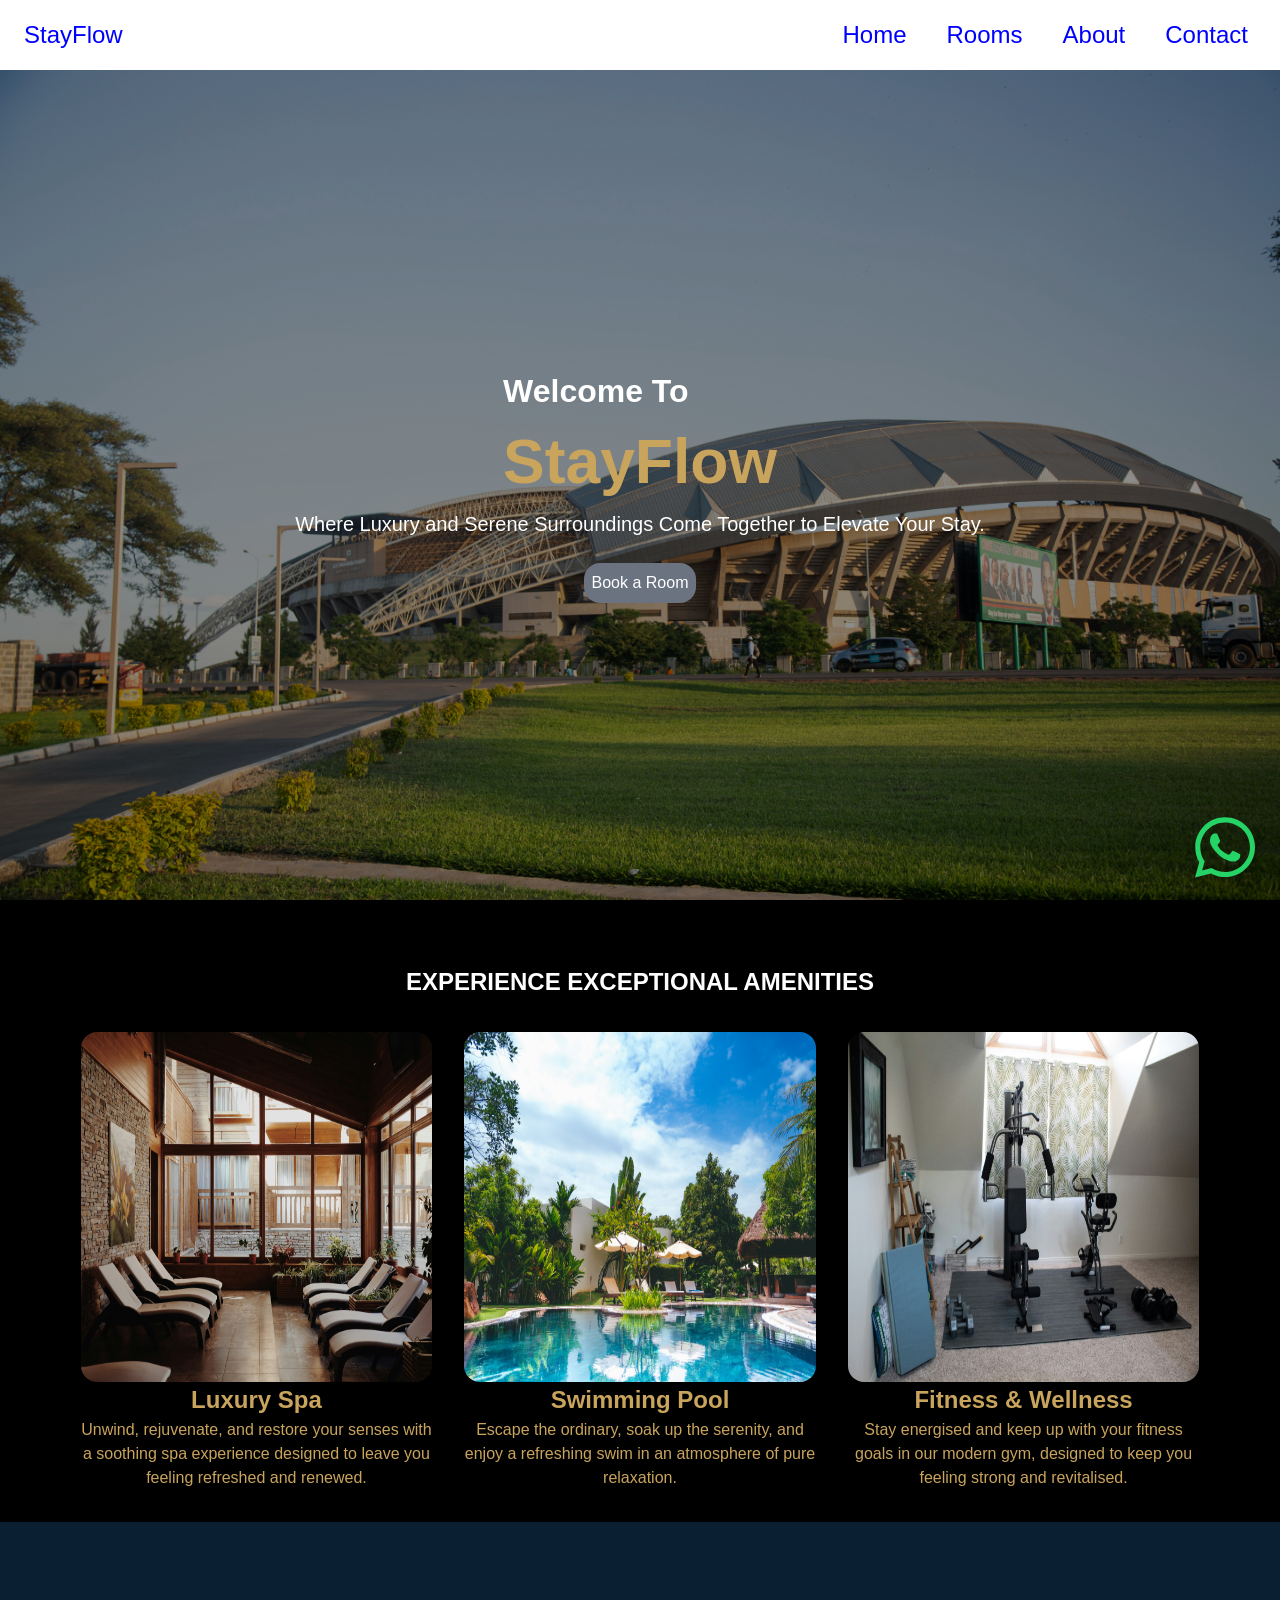
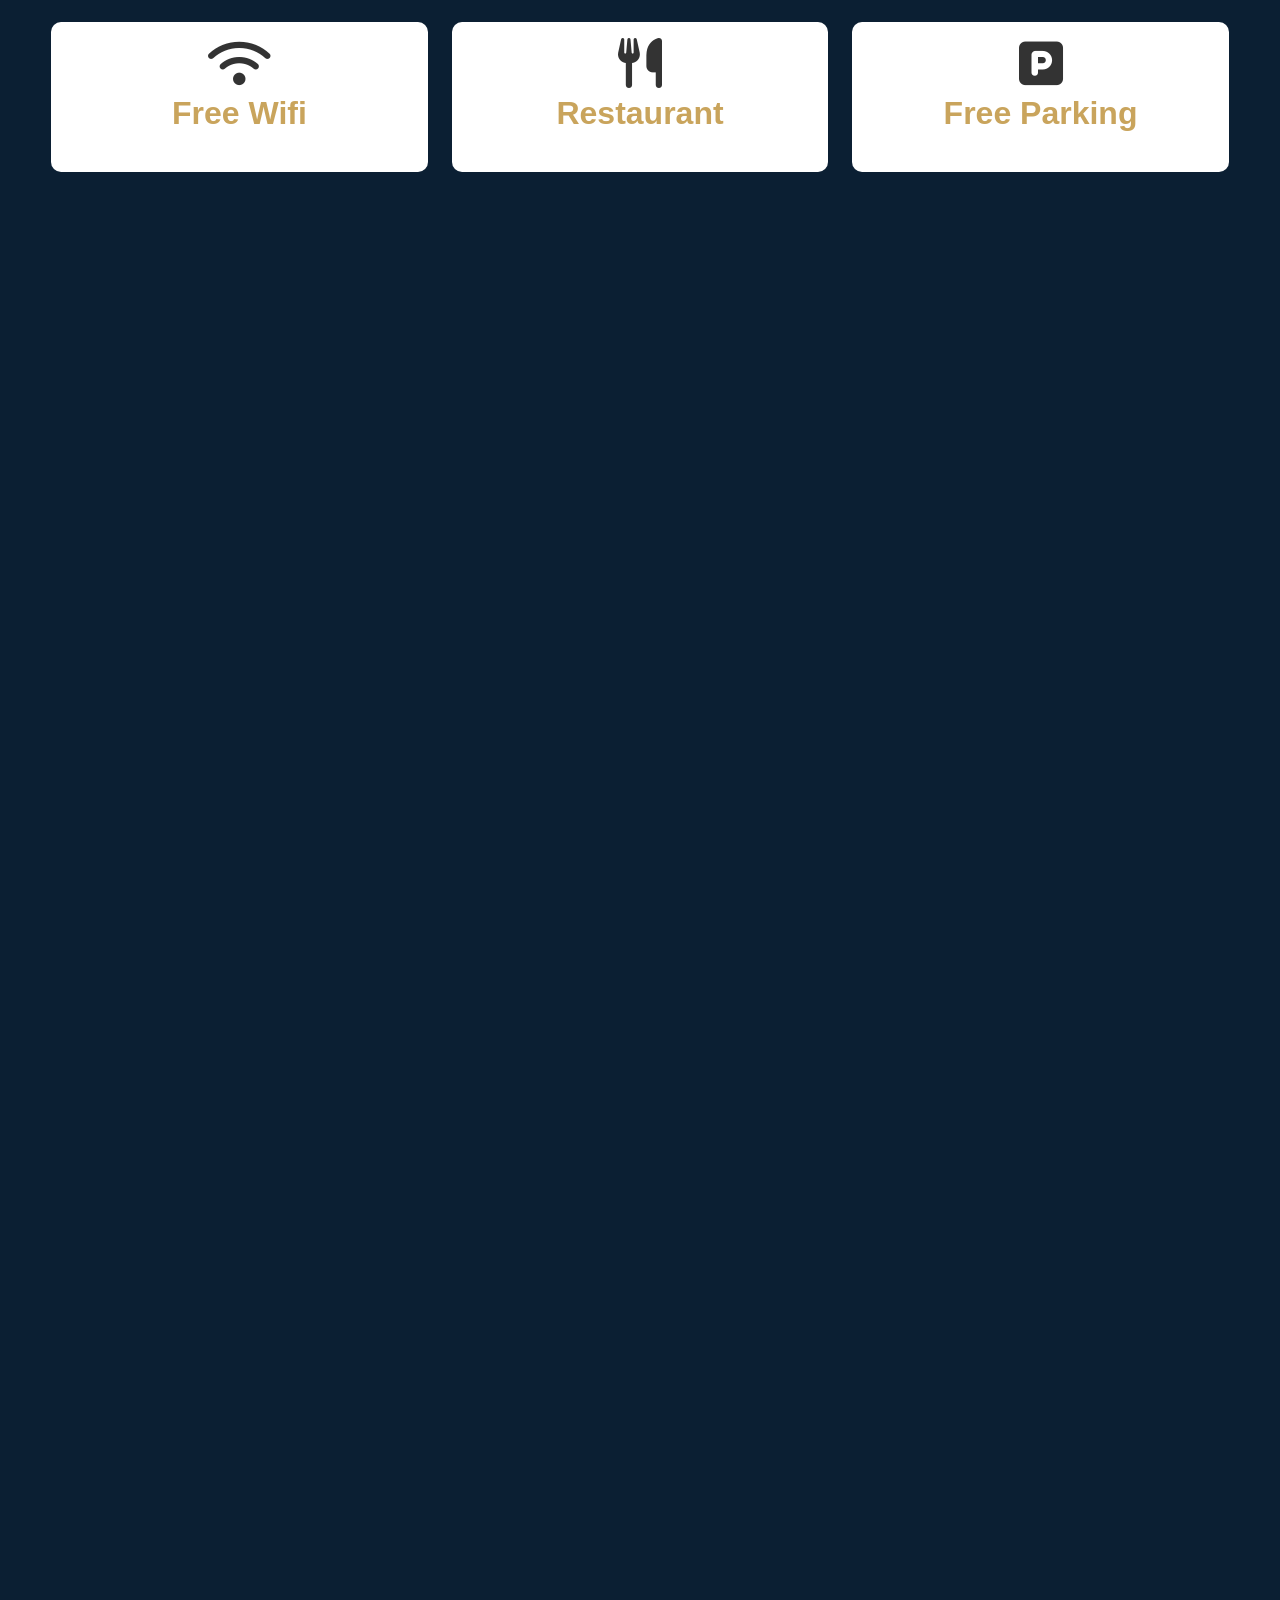
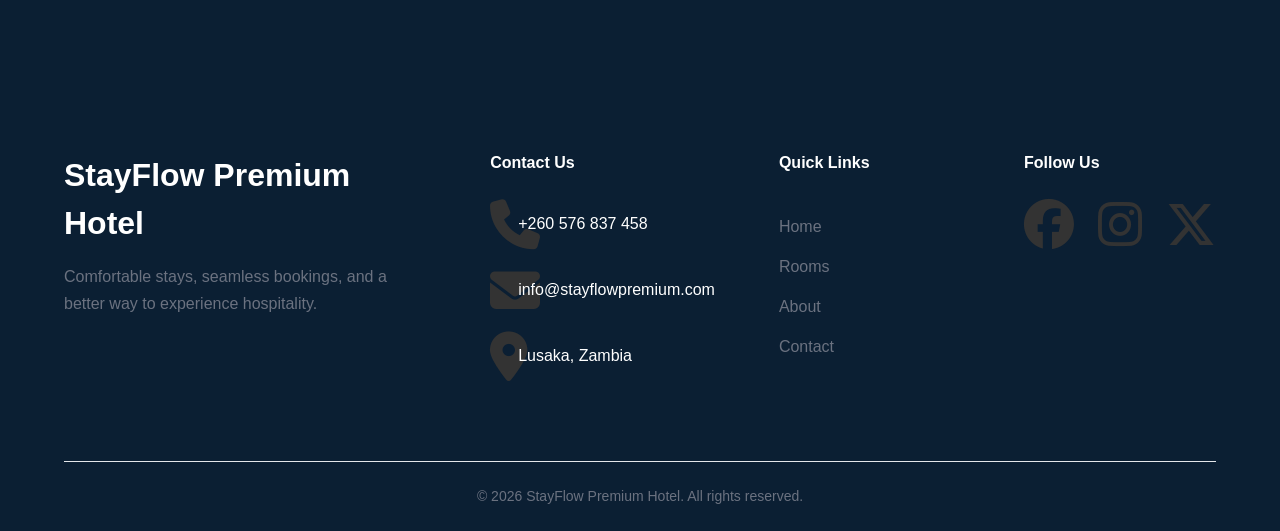
<file: frontend/index.html>
<!DOCTYPE html>
<html lang="en">
<head>
    <meta charset="UTF-8">
    <meta name="viewport" content="width=device-width, initial-scale=1.0">
    <link
    rel="stylesheet"
    href="https://cdnjs.cloudflare.com/ajax/libs/font-awesome/6.7.2/css/all.min.css">
    <link rel="stylesheet" href="css/style.css">
    <title>StayFlow</title>
</head>
<body>
    
    <header id="header">

        
    </header>

    <main>

        <section class="hero">

            <h1>Welcome To <br><span class="heading">StayFlow</span></h1>
            <p>Where Luxury and Serene Surroundings Come Together to Elevate Your Stay.</p>

            <a href="rooms.html" class="book-btn">Book a Room</a>
        
        </section>

    
<section class="sub-section fade-up">

    <h1>EXPERIENCE EXCEPTIONAL AMENITIES</h1>

    <div class="card-box container">

        <div class="box">

            <img src="assets/spa.jpg" alt="Relaxing spa experience">

            <h2>Luxury Spa</h2>
            <p>Unwind, rejuvenate, and restore your senses with a soothing spa experience designed to leave you feeling refreshed and renewed.</p>

        </div>

        <div class="box">

            <img src="assets/stayflowpool.jpg" alt="Refreshing swimming pool">

            <h2>Swimming Pool</h2>
            <p>Escape the ordinary, soak up the serenity, and enjoy a refreshing swim in an atmosphere of pure relaxation.</p>

        </div>

        <div class="box">

            <img src="assets/rooms/gymEquip.jpg" alt="Modern fitness gym">

            <h2>Fitness & Wellness</h2>
            <p>Stay energised and keep up with your fitness goals in our modern gym, designed to keep you feeling strong and revitalised.</p>

        </div>

    </div>

</section>

<section class="gallery-section container">

    <div class="gallery-container">

        <div class="gallery-card fade-up">
            <i class="fa-solid fa-wifi"></i>
            <h3>Free Wifi</h3>
        </div>

        <div class="gallery-card fade-up">
            <i class="fa-solid fa-utensils"></i>
            <h3>Restaurant</h3>
        </div>

        <div class="gallery-card fade-up">
            <i class="fa-solid fa-square-parking"></i>
            <h3>Free Parking</h3>
        </div>

        <div class="gallery-card fade-up">
            <i class="fa-solid fa-shield-halved"></i>
            <h3>Security</h3>
        </div>

        <div class="gallery-card fade-up">
            <i class="fa-solid fa-snowflake"></i>
            <h3>Air Conditioning</h3>
        </div>

        <div class="gallery-card fade-up">
            <i class="fa-solid fa-bell-concierge"></i>
            <h3>Room Service</h3>
        </div>

    </div>

</section>

<section class="location fade-up">

    <h2>Find Us</h2>
    <p>Visit Us at Our Lodge in Lusaka</p>


<iframe
  src="https://www.google.com/maps/embed?pb=!1m16!1m12!1m3!1d15386.044171517136!2d28.28774264475815!3d-15.402944951666878!2m3!1f0!2f0!3f0!3m2!1i1024!2i768!4f13.1!2m1!1sA%20hotel%20in%20Lusaka%2C%20Zambia!5e0!3m2!1sen!2szm!4v1792128651692!5m2!1sen!2szm"
  width="100%"
  height="450"
  style="border: 0;"
  allowfullscreen
  loading="lazy"
  referrerpolicy="strict-origin-when-cross-origin"
  title="Map showing a hotel in Lusaka, Zambia">
</iframe>

</section>

<section class="gallery container">

    <div class="gallery-header fade-up">

        <h1>GALLERY</h1>
        <p>Step Inside Our World Of Refined Comfort and Elegance</p>

    </div>

    <div class="img-wrapper fade-up">

        <img src="assets/night.jpg" alt="image of stadium with blue sky">
        <img src="assets/coolRoom.jpg" alt="staflow living room image">
        <img src="assets/tv.jpg" alt="image of tv with pictures on the screen">

        <img src="assets/sink.jpg" alt="staflow bathroom sink image">
        <img src="assets/livingRoom.jpg" alt="stayflow hotel room with a bed">
        <img src="assets/niceRoom.jpg" alt="stayflow bed room image">

    </div>

</section>

<a
    class="whatsapp-button"
    href="https://wa.me/260775544529?text=hello%20stayflow%2C%20i%20would%20like%20to%20make%20an%20enquiry."
    target="_blank"
    rel="noopener noreferrer"
>
    <img src="assets/whatsapp.svg" alt="WhatsApp logo">
</a>


    </main>

    <footer id="footer">
        

    </footer>



    <script type="module" src="js/app.js"></script>
</body>
</html>
</file>
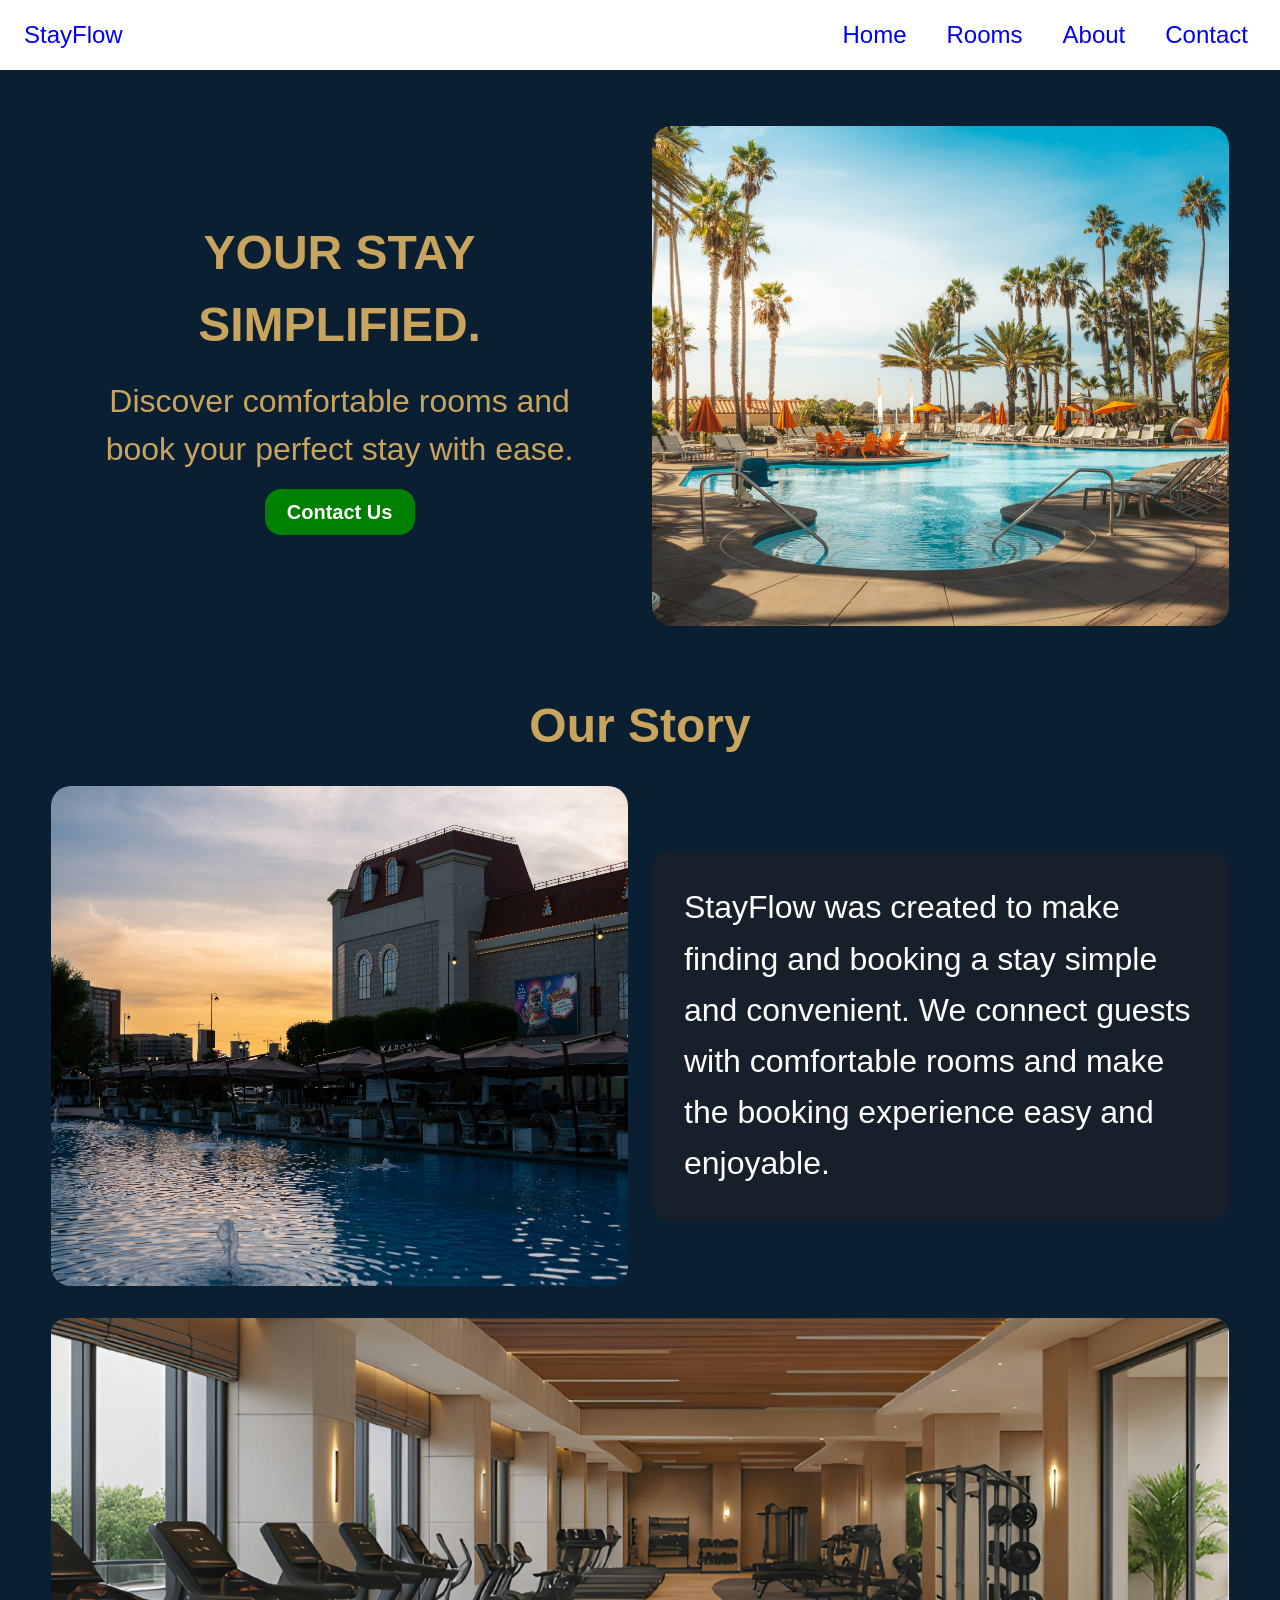
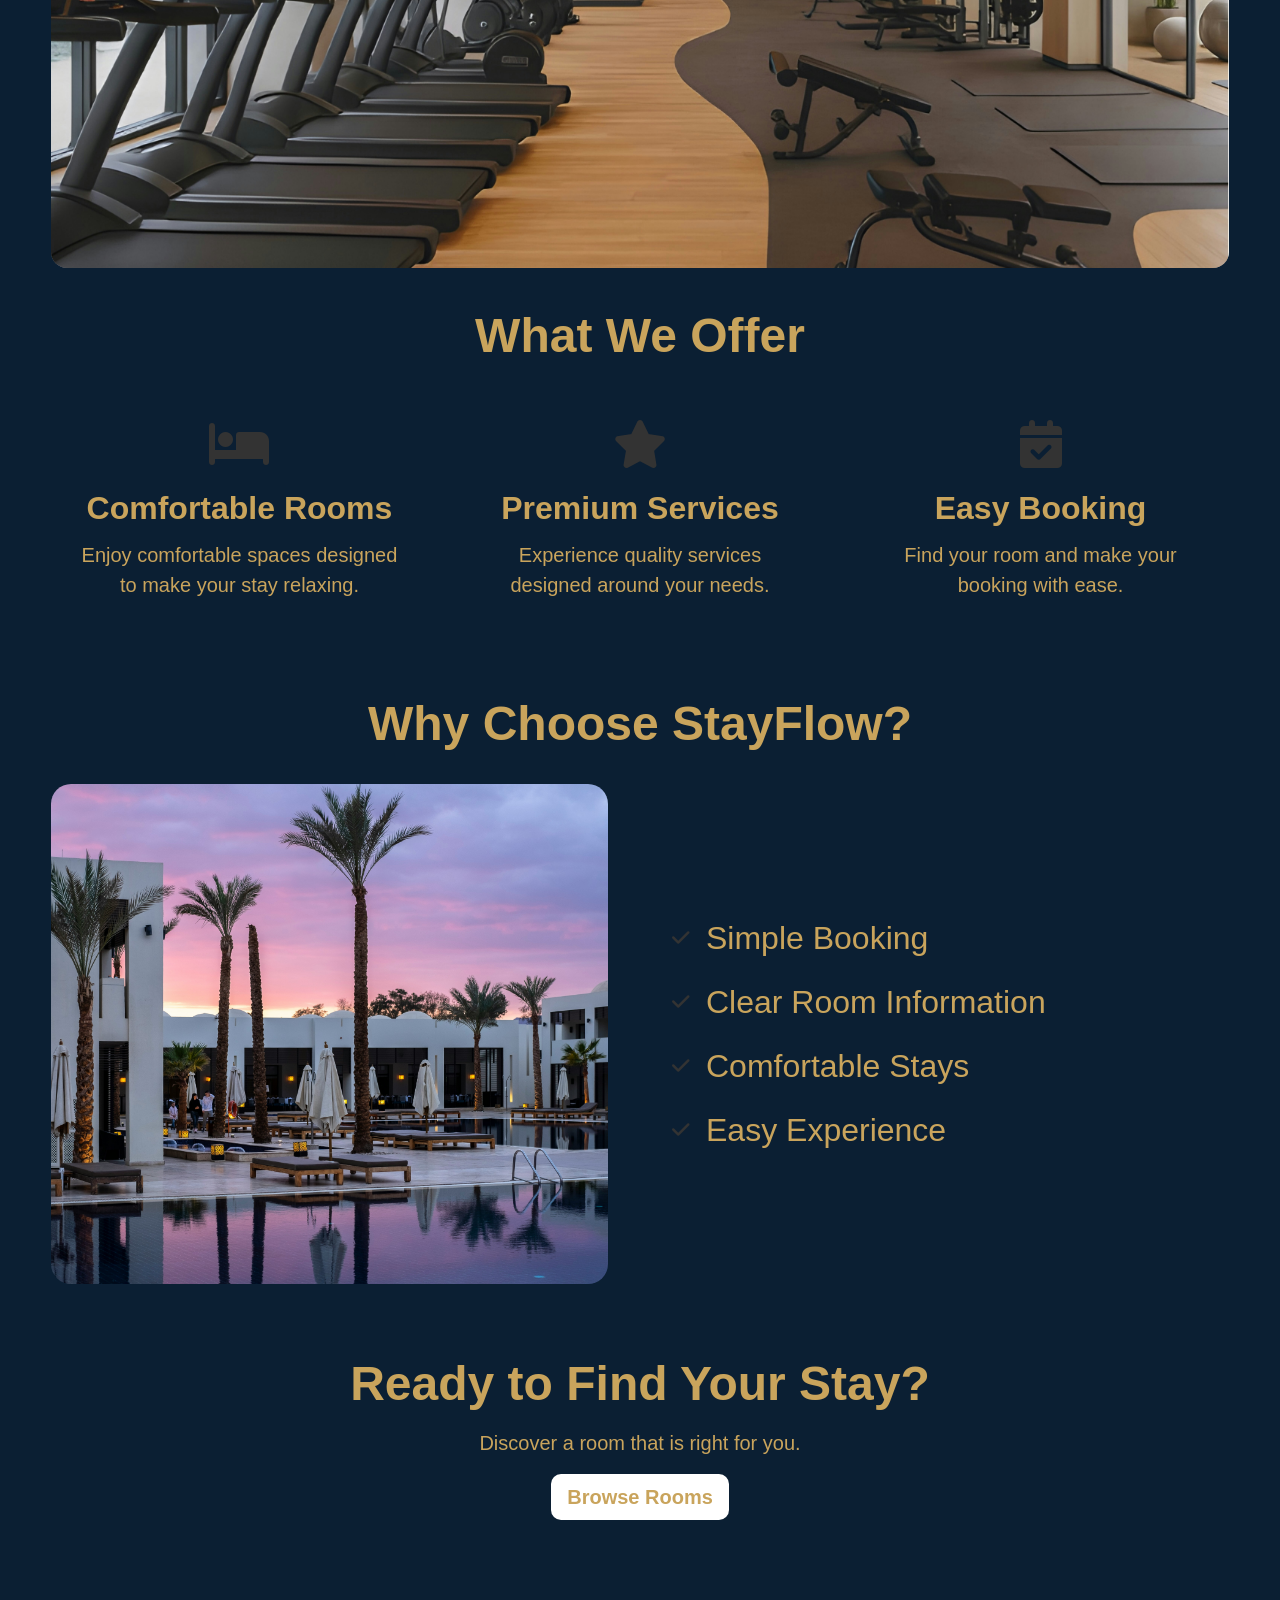
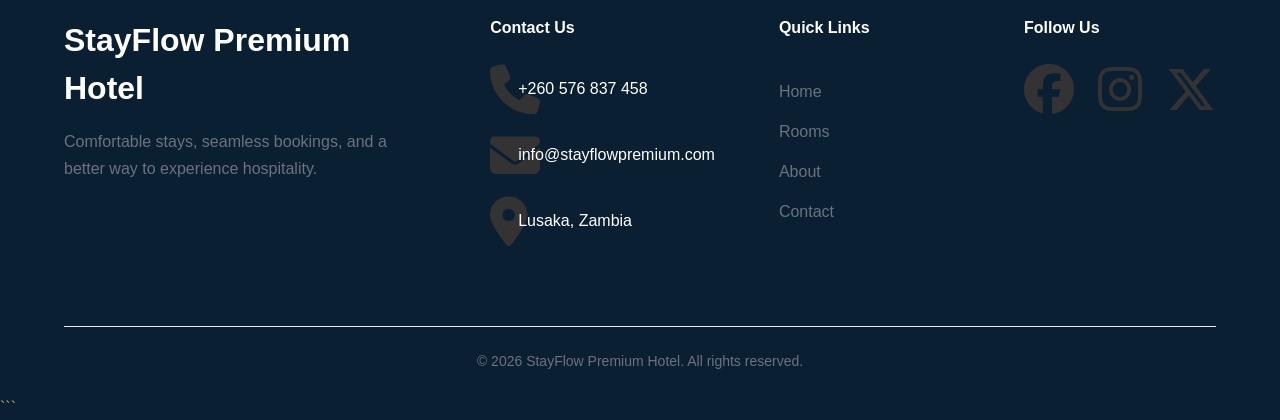
<file: frontend/about.html>
```html
<!DOCTYPE html>
<html lang="en">
<head>
    <meta charset="UTF-8">
    <meta name="viewport" content="width=device-width, initial-scale=1.0">

    <link
        rel="stylesheet"
        href="https://cdnjs.cloudflare.com/ajax/libs/font-awesome/6.7.2/css/all.min.css"
    >

    <link rel="stylesheet" href="css/style.css">

    <title>StayFlow | About Us</title>
</head>

<body>

    <header id="header">
        <!-- Navigation will be loaded here -->
    </header>

    <main class="about-main">

        <!-- About Hero -->
        <section class="about-hero">

            <div class="about-intro">

                <div class="intro-content container fade-up">

                    <h1>
                        YOUR STAY <strong>SIMPLIFIED.</strong>
                    </h1>

                    <p>
                        Discover comfortable rooms and book your perfect stay with ease.
                    </p>

                    <a 
                     href="https://mail.google.com/mail/?view=cm&fs=1"
                     target="_blank">
                        Contact Us
                    </a>

                </div>

                <div class="img-box fade-up">

                    <img
                        src="assets/rooms/pool2.jpg"
                        alt="Comfortable StayFlow hotel bed"
                    >

                </div>

            </div>

        </section>


        <!-- Our Story -->
        <section class="story container">

            <h2>Our Story</h2>

            <div class="story-content">

                <div class="img-box">

                    <img
                        src="assets/night.jpg"
                        alt="StayFlow hotel interior"
                    >

                </div>

                <div class="story-text">

                    <p>
                        StayFlow was created to make finding and booking a stay
                        simple and convenient. We connect guests with comfortable
                        rooms and make the booking experience easy and enjoyable.
                    </p>

                </div>

            </div>

        </section>


        <!-- Video -->
        <section class="video-section container">

            <h2>Experience StayFlow</h2>

            <div class="vid-box">

                <img src="assets/gym.jpg" alt="">

            </div>


        </section>


        <!-- What We Offer -->
        <section class="offer">

            <h2>What We Offer</h2>

            <div class="offer-cards">

                <div class="offer-card">

                    <i class="fa-solid fa-bed"></i>

                    <h3>Comfortable Rooms</h3>

                    <p>
                        Enjoy comfortable spaces designed to make your stay relaxing.
                    </p>

                </div>

                <div class="offer-card">

                    <i class="fa-solid fa-star"></i>

                    <h3>Premium Services</h3>

                    <p>
                        Experience quality services designed around your needs.
                    </p>

                </div>

                <div class="offer-card">

                    <i class="fa-solid fa-calendar-check"></i>

                    <h3>Easy Booking</h3>

                    <p>
                        Find your room and make your booking with ease.
                    </p>

                </div>

            </div>

        </section>


        <!-- Why Choose StayFlow -->
        <section class="why-choose">

            <h2>Why Choose StayFlow?</h2>

            <div class="why-content">

                <div class="img-box">

                    <img
                        src="assets/nice (1).jpg"
                        alt="Beautiful StayFlow hotel interior"
                    >

                </div>

                <div class="benefits">

                    <p>
                        <i class="fa-solid fa-check"></i>
                        Simple Booking 
                    </p>

                    <p>
                        <i class="fa-solid fa-check"></i>
                        Clear Room Information
                    </p>

                    <p>
                        <i class="fa-solid fa-check"></i>
                        Comfortable Stays
                    </p>

                    <p>
                        <i class="fa-solid fa-check"></i>
                        Easy Experience
                    </p>

                </div>

            </div>

        </section>


        <!-- Call To Action -->
        <section class="cta">

            <h2>Ready to Find Your Stay?</h2>

            <p>
                Discover a room that is right for you.
            </p>

            <a
            href="rooms.html">
                Browse Rooms
        </a>

        </section>

    </main>


    <footer id="footer">
        <!-- Footer will be loaded here -->
    </footer>


    <script type="module" src="js/app.js"></script>

</body>
</html>
```
</file>
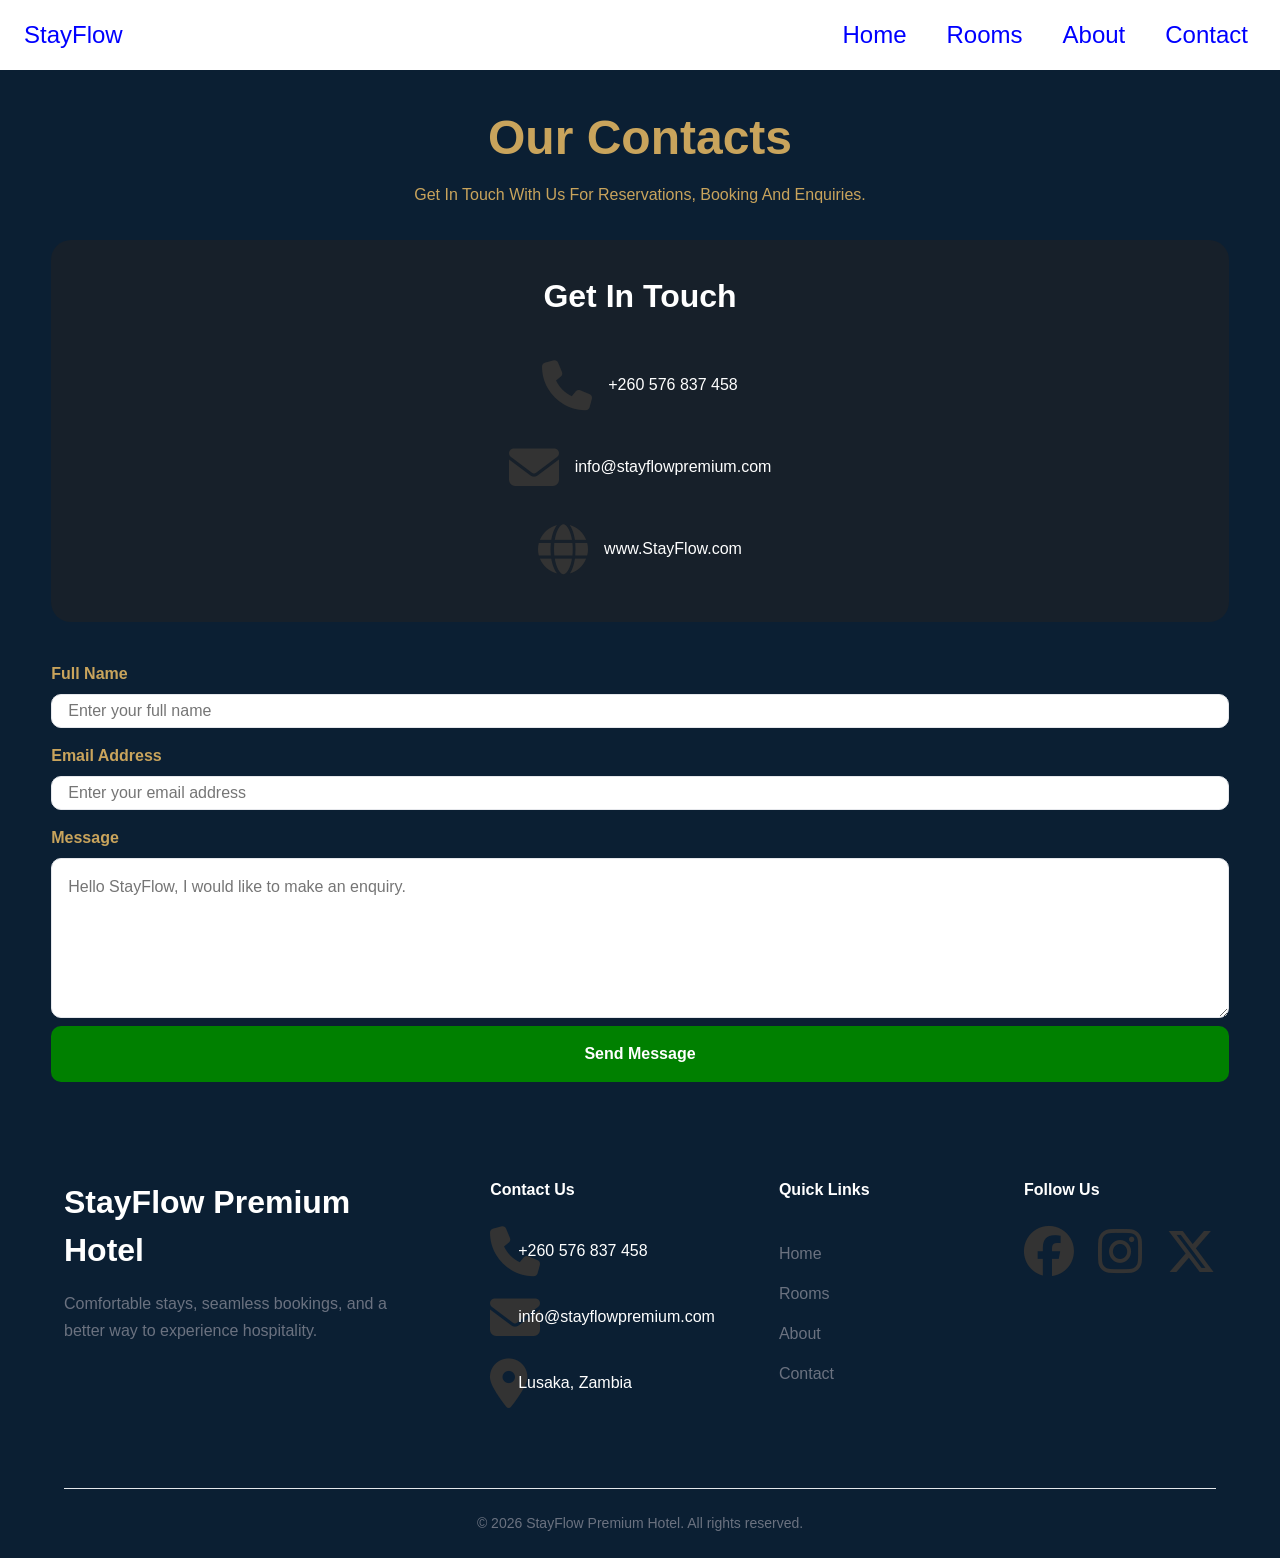
<file: frontend/contact.html>
<!DOCTYPE html>
<html lang="en">
<head>
    <meta charset="UTF-8">
    <meta name="viewport" content="width=device-width, initial-scale=1.0">
    <link
    rel="stylesheet"
    href="https://cdnjs.cloudflare.com/ajax/libs/font-awesome/6.7.2/css/all.min.css">
    <link rel="stylesheet" href="css/style.css">
    <title>StayFlow</title>
</head>
<body>
    
    <header id="header">

        
    </header>

    <main>

        <section class="contact-section">

            <h2>Our Contacts</h2>

            <p>Get In Touch With Us For Reservations, Booking And Enquiries.</p>

            <div class="contact-content container">

                <div class="contact-info">

                   <h3>Get In Touch</h3>

               <p>
                   <i class="fa-solid fa-phone"></i>
                   <a href="tel:+260775544529">+260 576 837 458</a>
              </p>

              <p>
                  <i class="fa-solid fa-envelope"></i>
                  <a href="mailto:info@stayflowpremium.com">info@stayflowpremium.com</a>
             </p>

              <p>
                 <i class="fa-solid fa-globe"></i>
                 <a href="#">www.StayFlow.com</a>
              </p>

            </div>

    <form class="contact-form">

    <label for="name">Full Name</label>
    <input 
        type="text" 
        id="name" 
        name="name"
        placeholder="Enter your full name"
        required
    >

    <label for="email">Email Address</label>
    <input 
        type="email" 
        id="email" 
        name="email"
        placeholder="Enter your email address"
        required
    >

    <label for="message">Message</label>

           <textarea 
                id="message" 
                name="message"
                placeholder="Hello StayFlow, I would like to make an enquiry."
                required
            ></textarea>

              <button type="submit" class="contact-btn">
                    Send Message
               </button>

            </form>

            </div>

        </section>

    </main>

    <footer id="footer">
        

    </footer>



    <script type="module" src="js/app.js"></script>
</body>
</html>
</file>
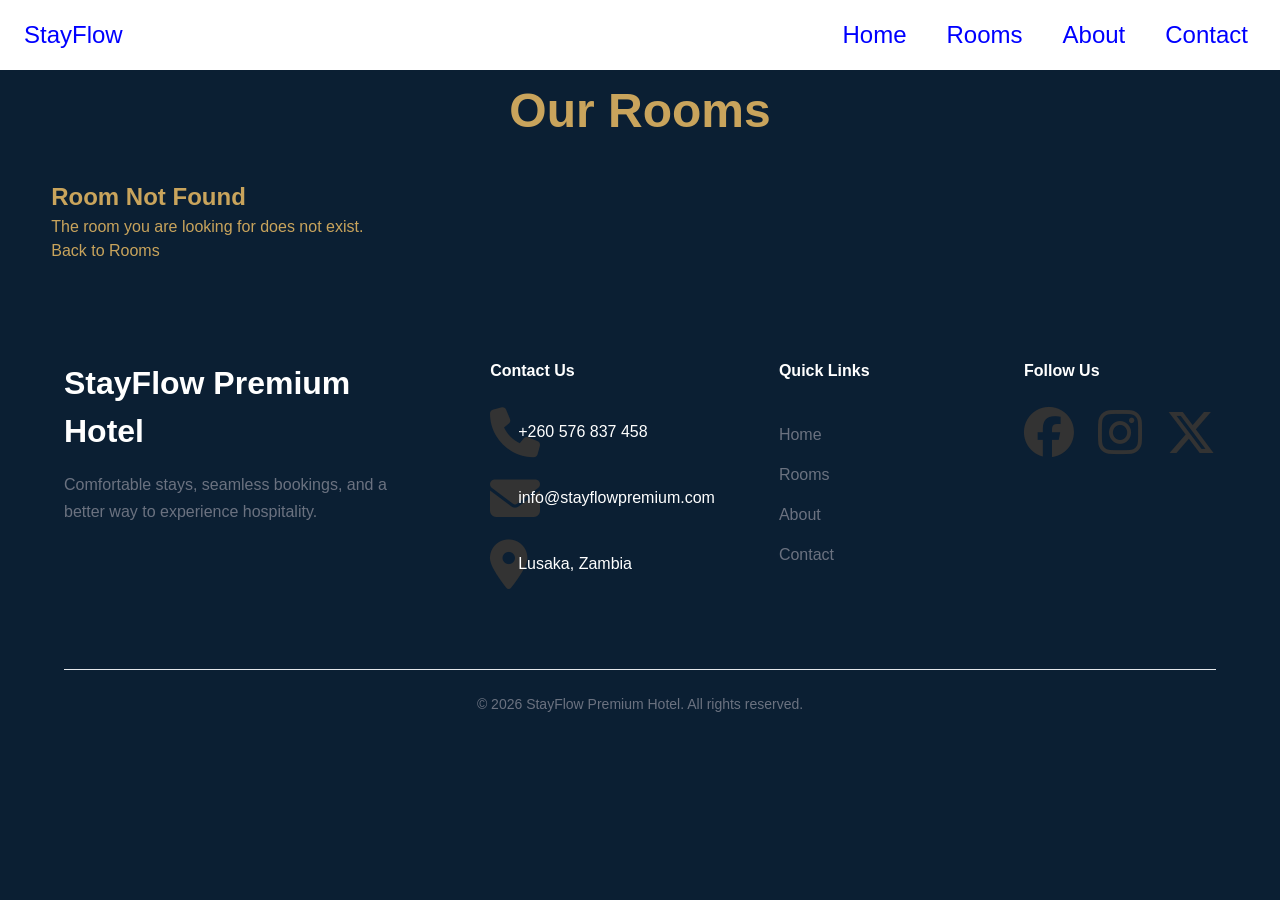
<file: frontend/room-details.html>
<!DOCTYPE html>
<html lang="en">
<head>
    <meta charset="UTF-8">
    <meta name="viewport" content="width=device-width, initial-scale=1.0">
    <link
    rel="stylesheet"
    href="https://cdnjs.cloudflare.com/ajax/libs/font-awesome/6.7.2/css/all.min.css">
    <link rel="stylesheet" href="css/style.css">
    <title>StayFlow</title>
</head>
<body>
    
    <header id="header">

        
    </header>

    <main class="details-main container">

        <h1>Our Rooms</h1>

        <section id="room-details-container">

        </section>
    </main>

    <footer id="footer">
        

    </footer>



    <script type="module" src="js/app.js"></script>
</body>
</html>
</file>
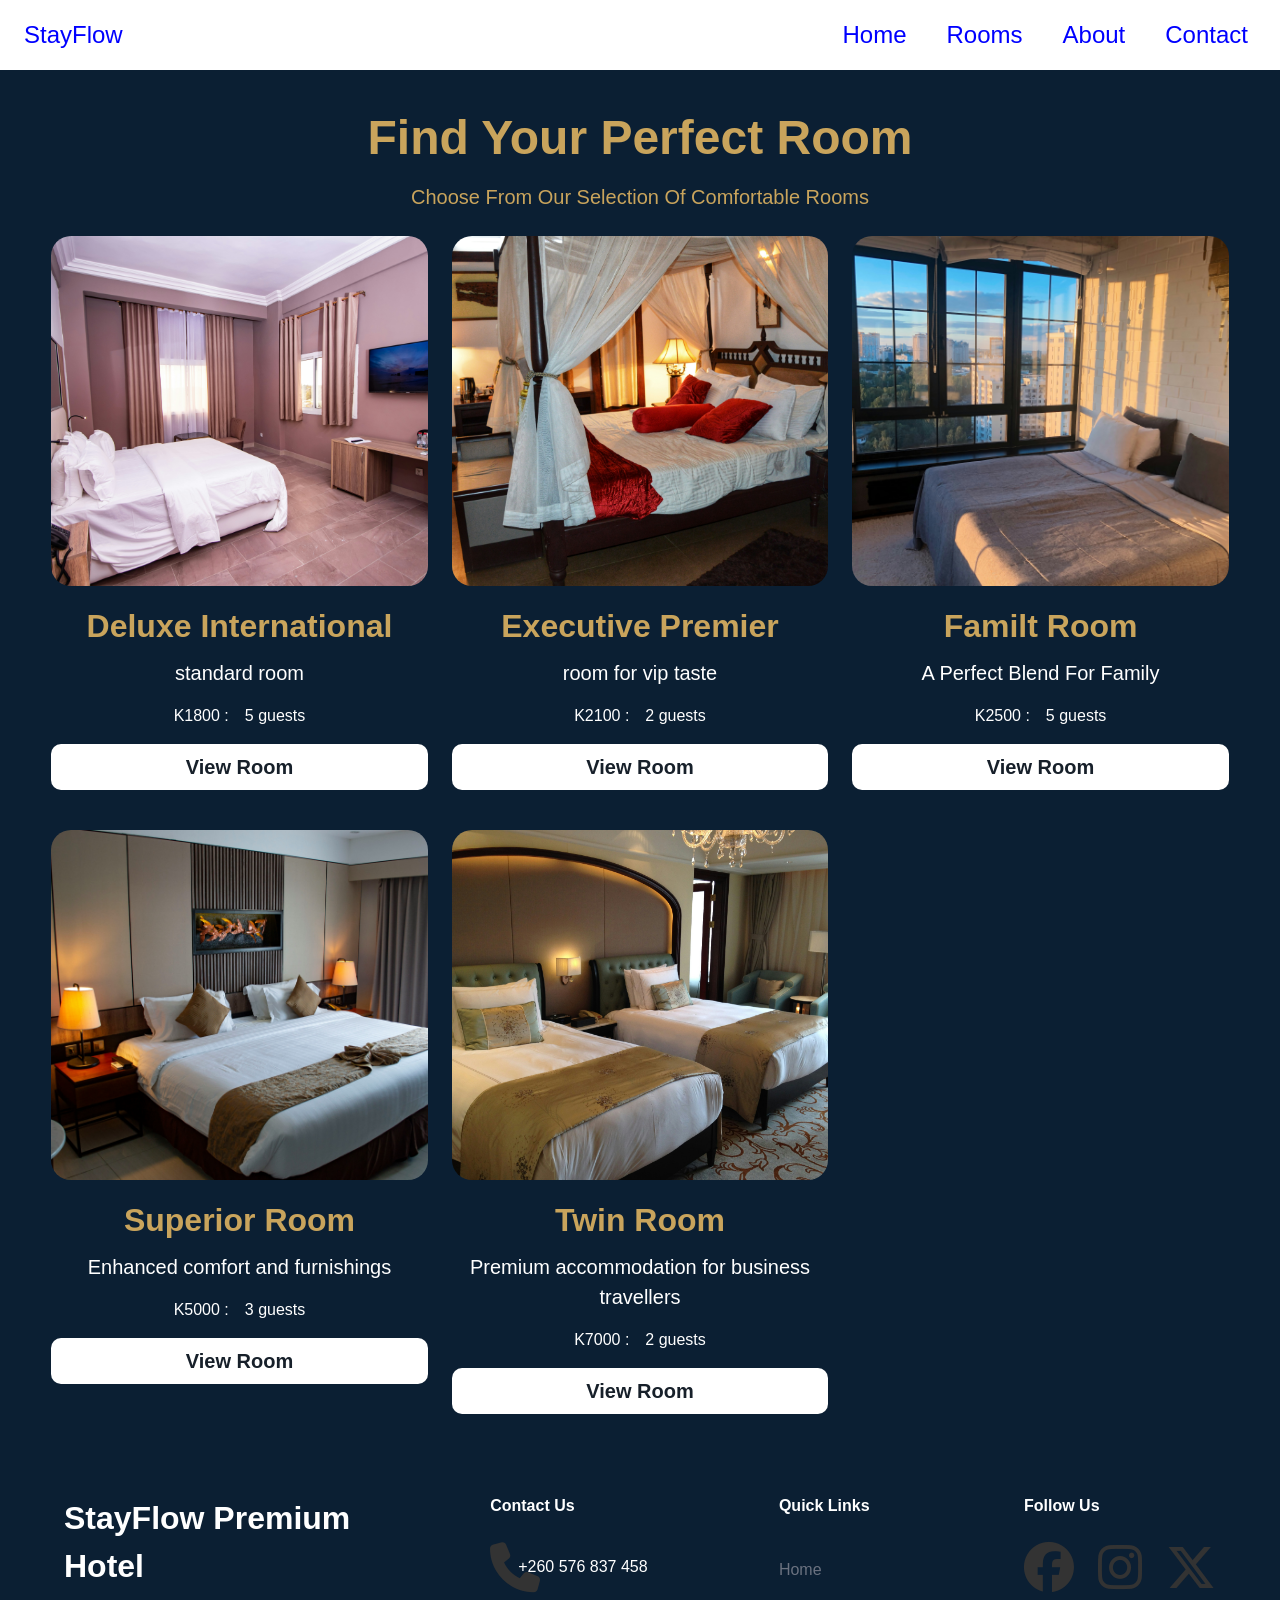
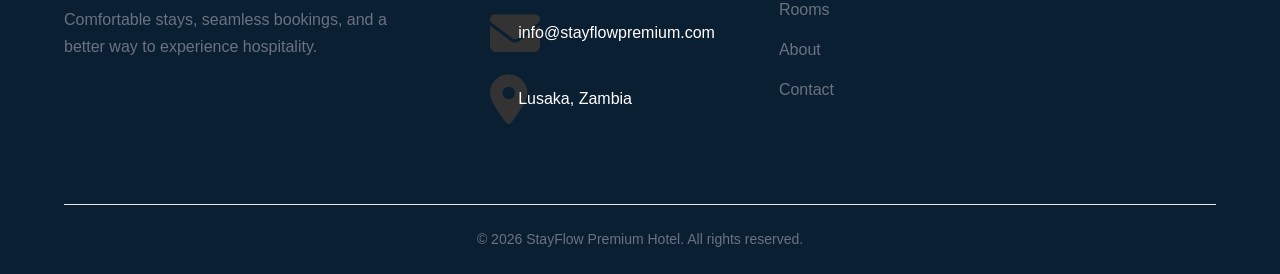
<file: frontend/rooms.html>
<!DOCTYPE html>
<html lang="en">
<head>
    <meta charset="UTF-8">
    <meta name="viewport" content="width=device-width, initial-scale=1.0">
    <link
    rel="stylesheet"
    href="https://cdnjs.cloudflare.com/ajax/libs/font-awesome/6.7.2/css/all.min.css">
    <link rel="stylesheet" href="css/style.css">
    <title>StayFlow</title>
</head>
<body>
    
    <header id="header">

        
    </header>

    <main>

        <section class="room-header">

            <h1>Find Your Perfect Room</h1>
            <p>Choose From Our Selection Of Comfortable Rooms</p>
            
        </section>

        <section id="room-container">


        </section>

    </main>

    <footer id="footer">
        

    </footer>



    <script type="module" src="js/app.js"></script>
</body>
</html>
</file>
<file: frontend/css/style.css>
/* PAGES */
@import url(pages/home.css);
@import url(pages/about.css);
@import url(pages/footer.css);
@import url(pages/nav.css);
@import url(pages/rooms.css);
@import url(pages/contact.css);

    /* STATIC CSS */
@import url(./reset.css);
@import url(./layout.css);
@import url(./variables.css);
@import url(./components.css);
@import url(./responsive.css);
</file>
